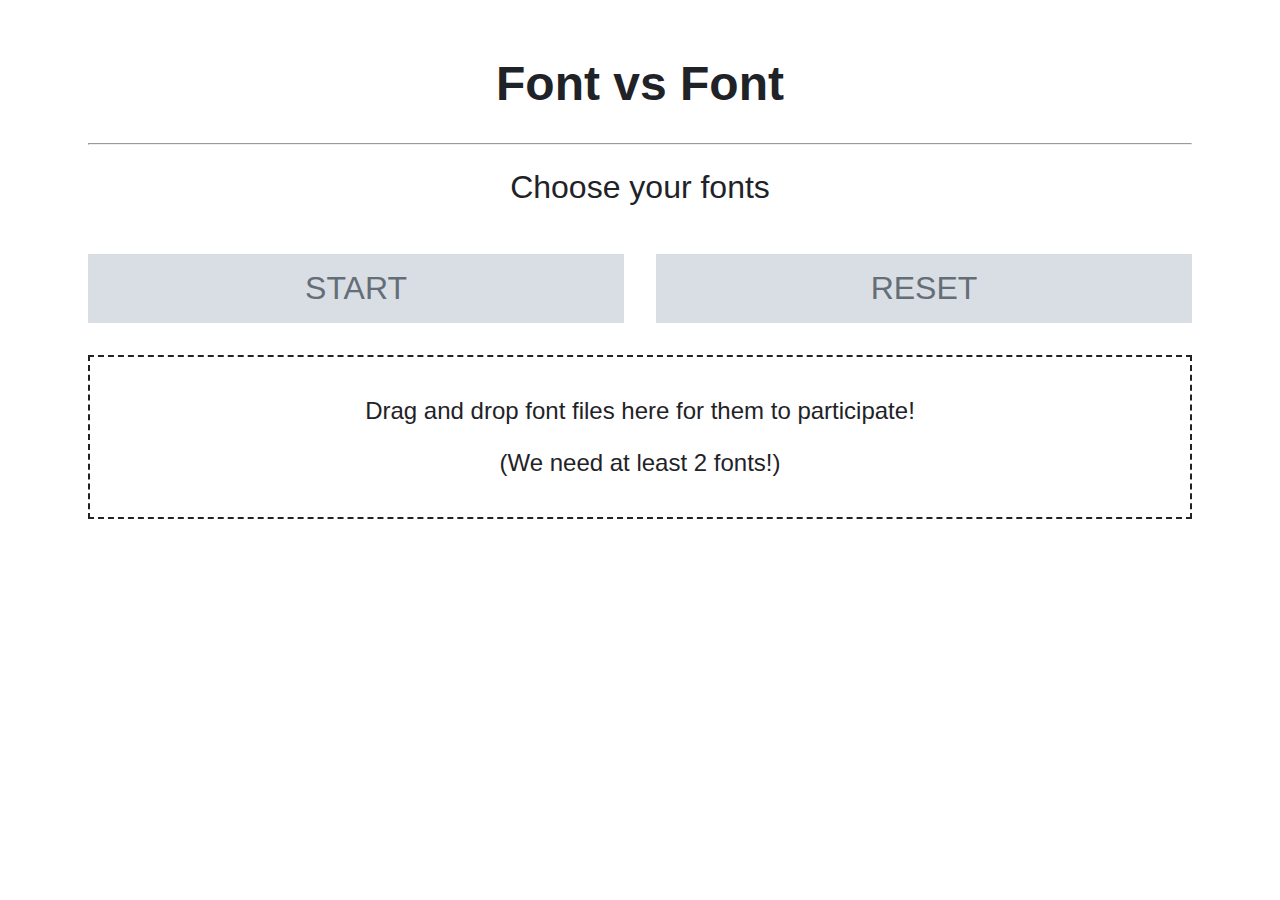
<file: index.html>
<!DOCTYPE html>
<html>
<head>
    <title>Font vs Font</title>
    <link rel="stylesheet" href="style.css">
</head>
<body>
	<div id="entry"></div>
  <script src="mugi.js"></script>
  <script src="fvf.js"></script>
  <!--
  <div class="participants"> 
    <div class="participants_header">Participating</div>
    <hr>
    <span class="participants_list"></span>
  </div>
  -->
</body>
</html>
</file>
<file: style.css>
:root {
  --color-bg: #fff;
  --color-fg: #000;
  --color-bg-muted: #d8dee4;
  --color-fg-muted: #656d76;
  --color-border: #d0d7de;
  --color-bg-muted-dark: #cfd6de;
  --color-bg-muted-darker: #c4cdd6;
}


body {
  font-family: -apple-system,BlinkMacSystemFont,"Segoe UI","Noto Sans",Helvetica,Arial,sans-serif,"Apple Color Emoji","Segoe UI Emoji";
  font-size: 1rem;
  background-color: var(--color-bg);
  color: #1f2328;
}

hr {
  color: var(--color-border);
}

.space {
  margin-top: 2rem;
  margin-bottom: 2rem;
}

.header {
  font-size: 3rem;
  text-align: center;
  font-weight: bold;
}

.content {
  margin: auto;
  padding-left: 5rem;
  padding-right: 5rem;
  padding-top: 1rem;
  padding-bottom: 1rem;
}

.drop_area {
  border: 2px dashed;
  padding: 1rem;
  text-align: center;
  font-size: 1.5rem;
  cursor: pointer;
  margin-top: 2rem;
  margin-bottom: 2rem;
}

.arena {
  font-size: 2rem;
  display: flex;
  line-height: 2.5rem;
}

.nav {
  display: flex;
}

.nav_button:disabled {
  pointer-events: none;
  background-color: var(--color-bg-muted);
  color: var(--color-fg-muted);
}

.nav_button {
  background-color: var(--color-bg-muted);
  color: var(--color-fg);

  border: none;
  text-align: center;
  padding-top: 1rem;
  padding-bottom: 1rem;
  font-size: 2rem;
  cursor: pointer;
  flex: 1;
}

.nav_button_seperator{
  padding: 1rem;
}

.nav_button:hover {
  background-color: var(--color-bg-muted-dark);
}

.nav_button:active:hover {
  background-color: var(--color-bg-muted-darker);
}

.seperator{
  padding: 1rem;
}

.fighter {
  flex: 1;
  border-radius: 1rem;
  border: solid var(--color-border);
}

.fighter_vote_button {
  background-color: var(--color-bg-muted);
  color: var(--color-fg);
  text-align: center;
  margin: 0.5rem;
  cursor: pointer;
  border-radius: 1rem;
}

.fighter_vote_button:hover {
  background-color: var(--color-bg-muted-dark);
}

.fighter_vote_button:active:hover {
  background-color: var(--color-bg-muted-darker);
}

.fighter_text {
  padding-left: 1rem;
  padding-right: 1rem;
}

.signboard {
  padding: 1rem;
  margin: 0.5rem;
  text-align: center;
  font-size: 2rem;
}

.participants {
  border: 0.1rem solid var(--color-border);
  border-radius: 1rem;
  padding: 1rem;
  margin: 0.5rem;
  text-align: center;
  font-size: 1rem;
}

.participants_header {
  padding: 1rem;
  margin: 0.5rem;
  text-align: center;
  font-size: 2rem;
  font-weight: bold;
}
</file>
